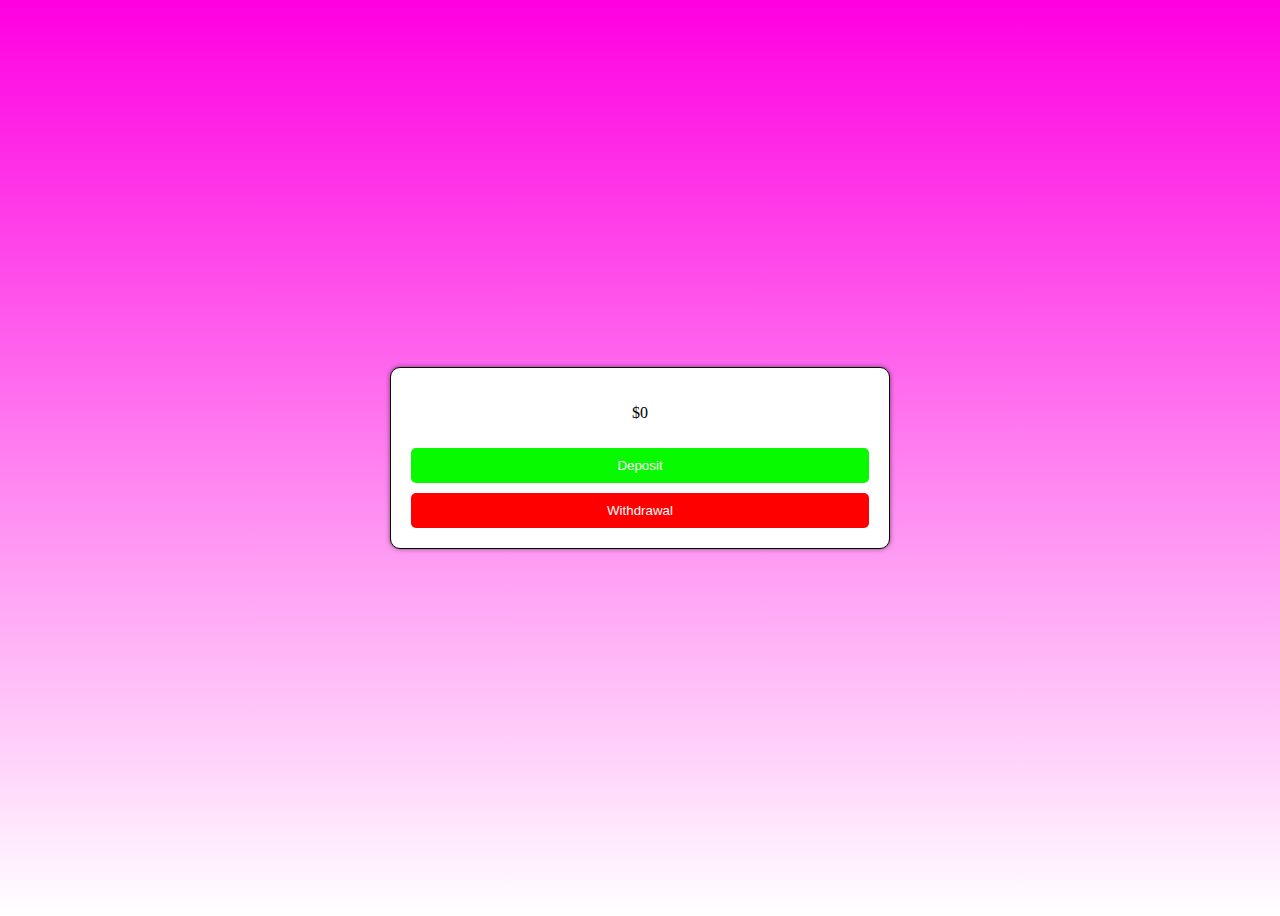
<file: FSD/Exp_2/index.html>
<!DOCTYPE html>
<html lang="en">
<head>
    <meta charset="UTF-8">
    <meta name="viewport" content="width=device-width, initial-scale=1.0">
    <title>Exp2</title>
    <link rel="stylesheet" href="style.css">
</head>
<body>
    <div id="container">
        <p>$0</p>
        <button id="btn1">Deposit</button>
        <button id="btn2">Withdrawal</button>
    </div>
</body>
</html>
</file>
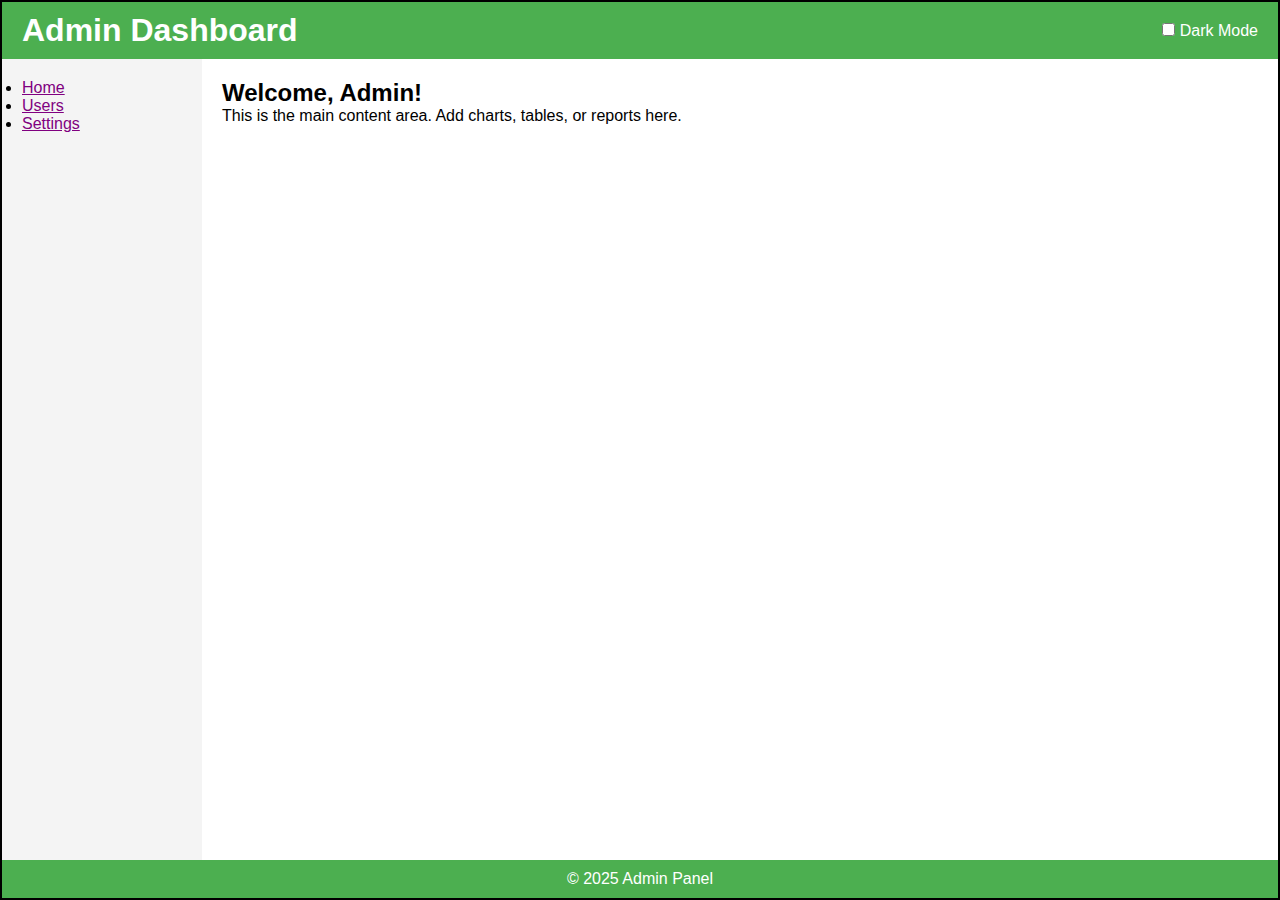
<file: FSD/Exp_3/index.html>
<!DOCTYPE html>
<html lang="en">
<head>
  <meta charset="UTF-8" />
  <meta name="viewport" content="width=device-width, initial-scale=1.0"/>
  <title>Admin Dashboard</title>
  <link rel="stylesheet" href="style.css"/>
</head>
<body>
  <div class="dashboard">
    
    <header class="header">
      <h1>Admin Dashboard</h1>
      <label>
        <input type="checkbox" id="themeToggle"/>
        Dark Mode
      </label>
    </header>

    <aside class="sidebar">
      <ul>
        <li><a href="#">Home</a></li>
        <li><a href="#">Users</a></li>
        <li><a href="#">Settings</a></li>
      </ul>
    </aside>

    <main class="main">
      <h2>Welcome, Admin!</h2>
      <p>This is the main content area. Add charts, tables, or reports here.</p>
    </main>

    <footer class="footer">
      &copy; 2025 Admin Panel
    </footer>

  </div>

  <script src="script.js"></script>
</body>
</html>
</file>
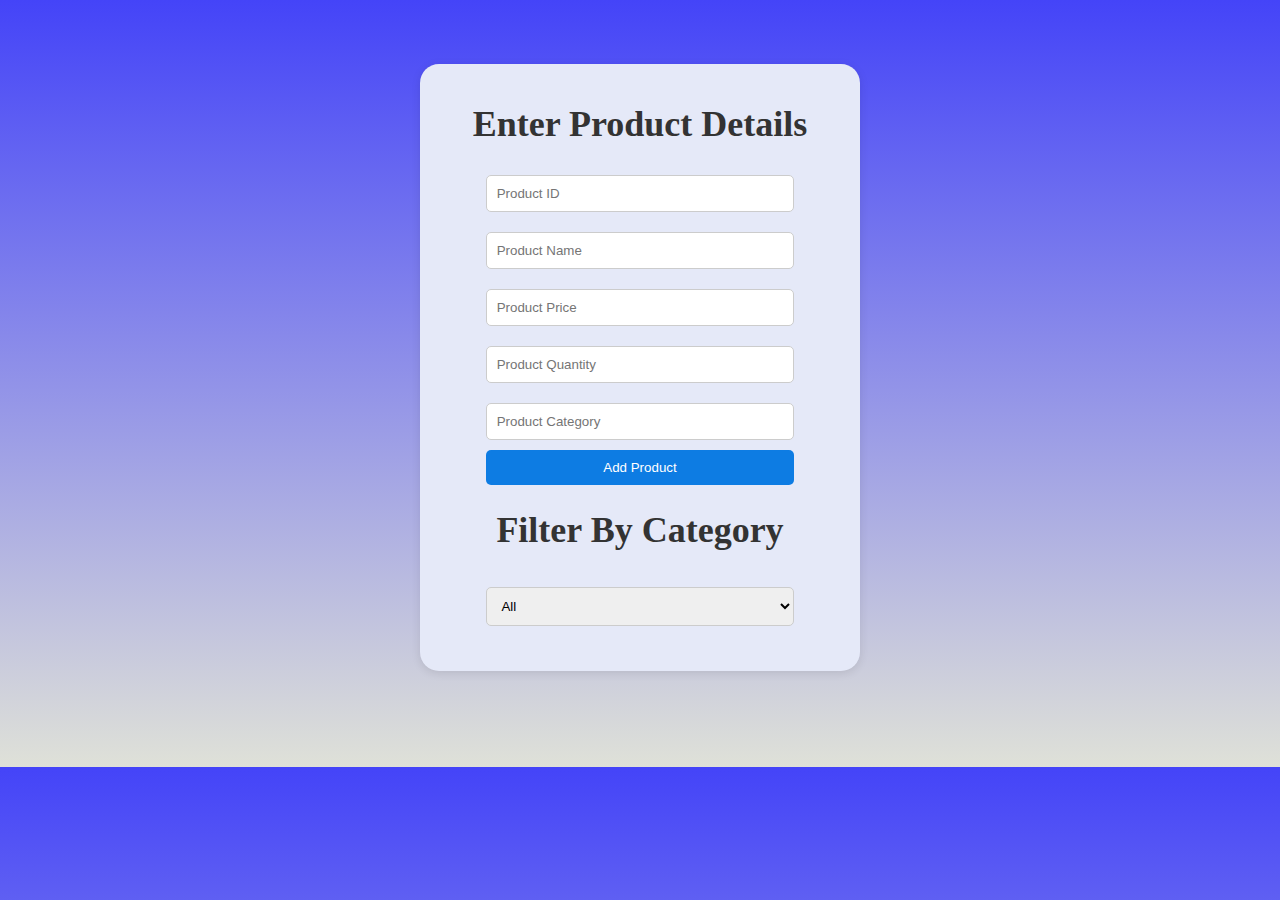
<file: FSD/Exp_5/index.html>
<!DOCTYPE html>
<html lang="en">
<head>
    <meta charset="UTF-8">
    <meta name="viewport" content="width=device-width, initial-scale=1.0">
    <title>Document</title>
    <link rel="stylesheet" href="style.css">
</head>
<body>
    <div class="container">
        <h1 id=" form-Heading">Enter Product Details</h1>
        <form>
            <label for="product id"></label>
            <input type="text" id="id" placeholder="Product ID" required>
            <br>
            <label for="Product Name"></label>
            <input type="text" id="name" placeholder="Product Name" rewuired>
            <br>
            <label for="Product Price"></label>
            <input type="number" id="price" placeholder="Product Price" required>
            <br>
            <label for="Product Quantity"></label>
            <input type="number" id="quantity" placeholder="Product Quantity" required></input>
            <br>
            <label for="Product Category"></label>
            <input type="text" id="category" placeholder="Product Category" required>
            <br>
            <button onclick="addProduct()">Add Product</button>
            <br>
           <h1>Filter By Category</h1>
            <select id="CategoryDropdown" onchange="filterByCategory()">
                <option value="All">All</option>
                <option value="Electronics">Electronics</option>
                <option value="Clothing">Clothing</option>
                <option value="Books">Books</option>
            </select>
            <br>
            <div class="table-container">
                <table id="productTable">
                    
                </table>
            </div>
        </form>

        <script src="script.js"></script>
    </div>
</body>
</html>
</file>
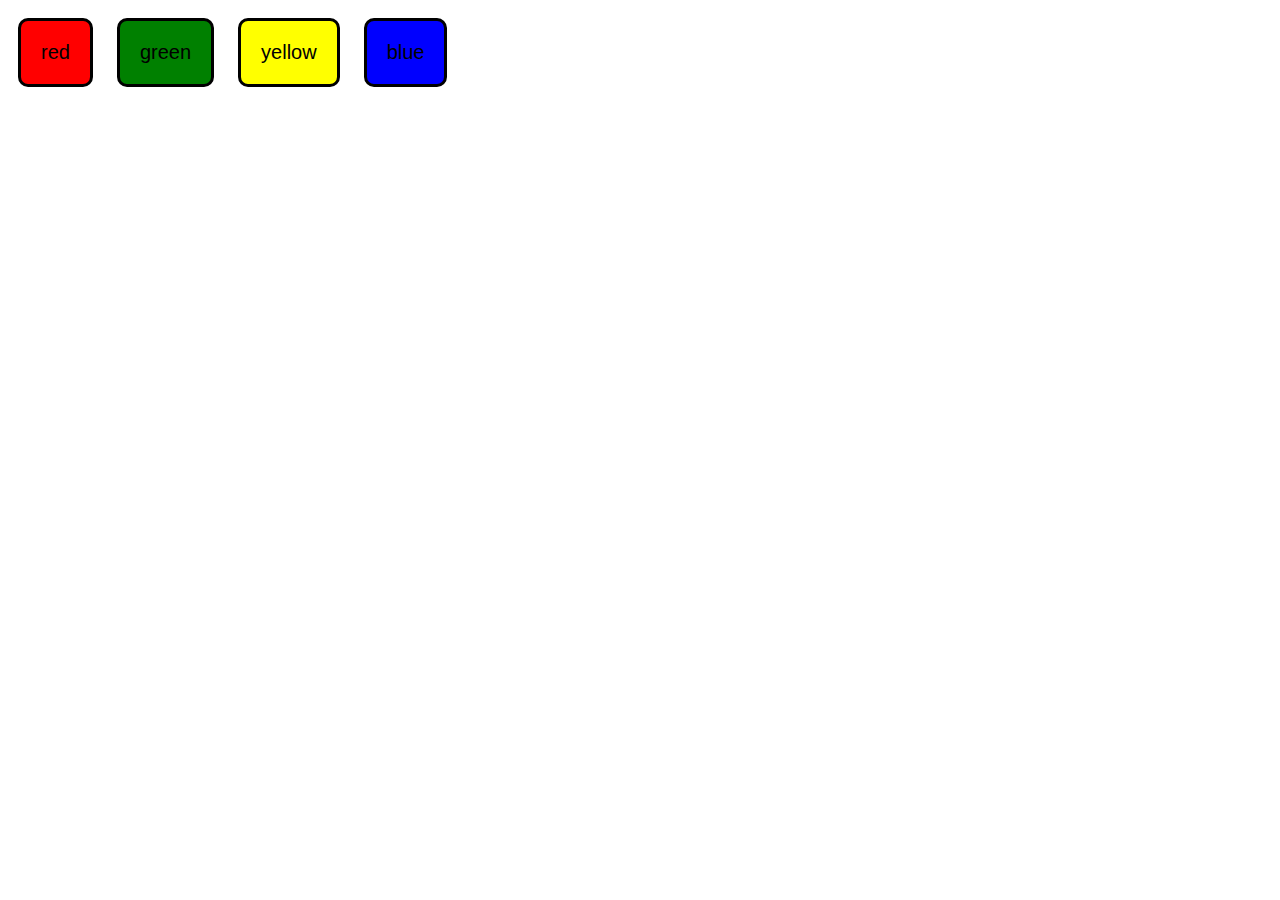
<file: FSD/Color_change.html>
<!DOCTYPE html>
<html lang="en">
<head>
    <meta charset="UTF-8">
    <meta name="viewport" content="width=device-width, initial-scale=1.0">
    <title>Document</title>

    <style>
        .buttons{
            
            justify-content: center;
            flex-direction: column;
        }

        .btn{
            margin: 10px;
            padding: 20px;
            font-size: 20px;
            border-radius: 10px;
            border: 3px solid black;
        }
    </style>
</head>
<body>
    <div class="buttons">
        <input class="btn" type="button" value="red" style="background-color: red "onclick="Changecolor(this)">
        <input class="btn" type="button" value="green" style="background-color: green" onclick="Changecolor(this)">
        <input class="btn"type="button" value="yellow" style="background-color: yellow " onclick="Changecolor(this)">
        <input class="btn" type="button" value="blue" style="background-color: blue" onclick="Changecolor(this)">
    </div>


     <script>
        function Changecolor(btn){
            document.bgColor=btn.value;
            document.title="background color is"+color;
        }
    </script>
    
</body>
</html>
</file>
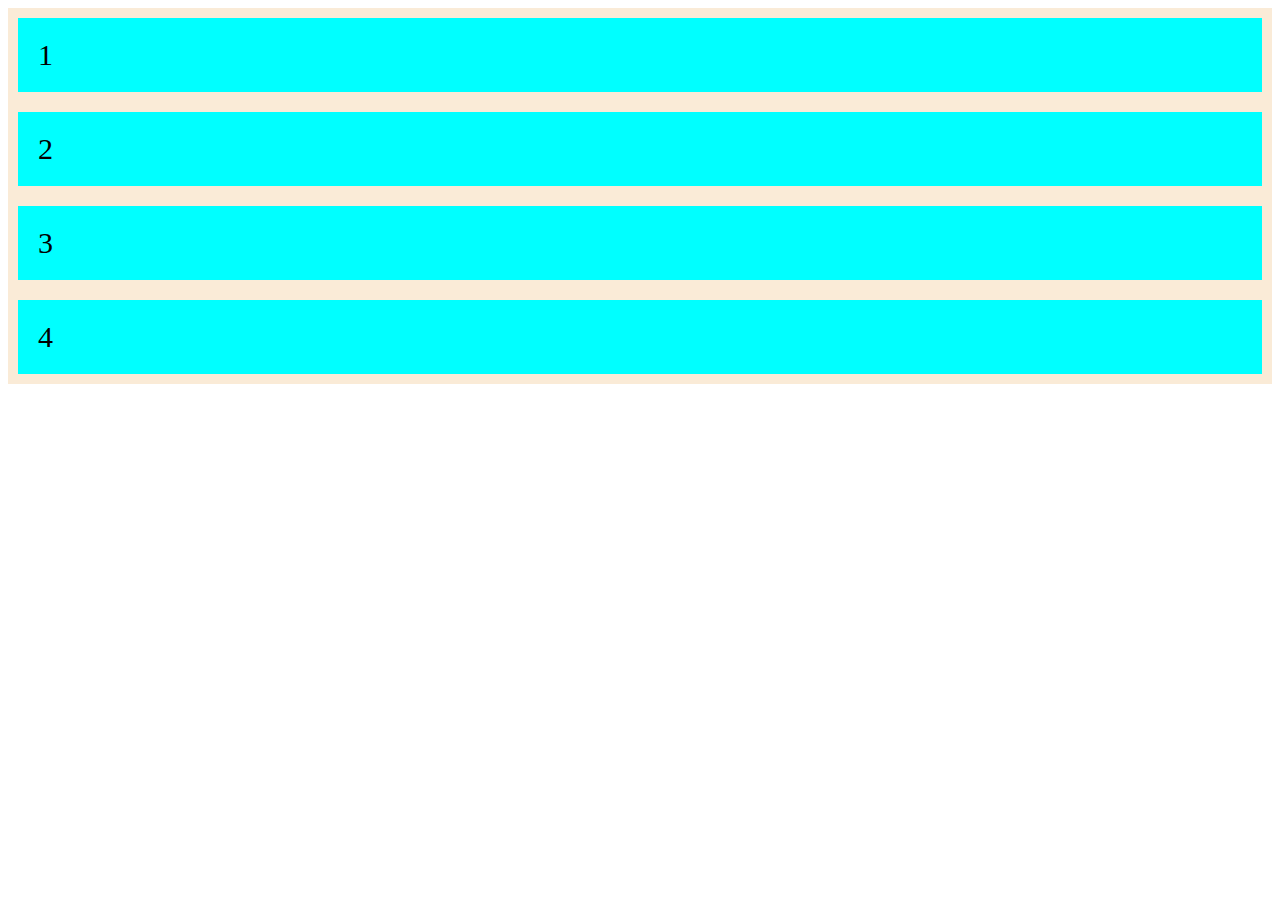
<file: FSD/flexbox.html>
<!DOCTYPE html>
<html lang="en">
<head>
    <meta charset="UTF-8">
    <meta name="viewport" content="width=device-width, initial-scale=1.0">
    <title>Document</title>

    <style>
        .flex-container{
            background-color: antiquewhite;
            flex-direction: column;
            display: flex;

        }
        .items{
            background-color: aqua;
            font-size: 30px;
            margin: 10px;
            padding: 20px;
        }
    </style>
</head>
<body>
    <div class="flex-container">
        <div class="items">1</div>
        <div class="items">2</div>
        <div class="items">3</div>
        <div class="items">4</div>
        
    </div>


   
</body>
</html>
</file>
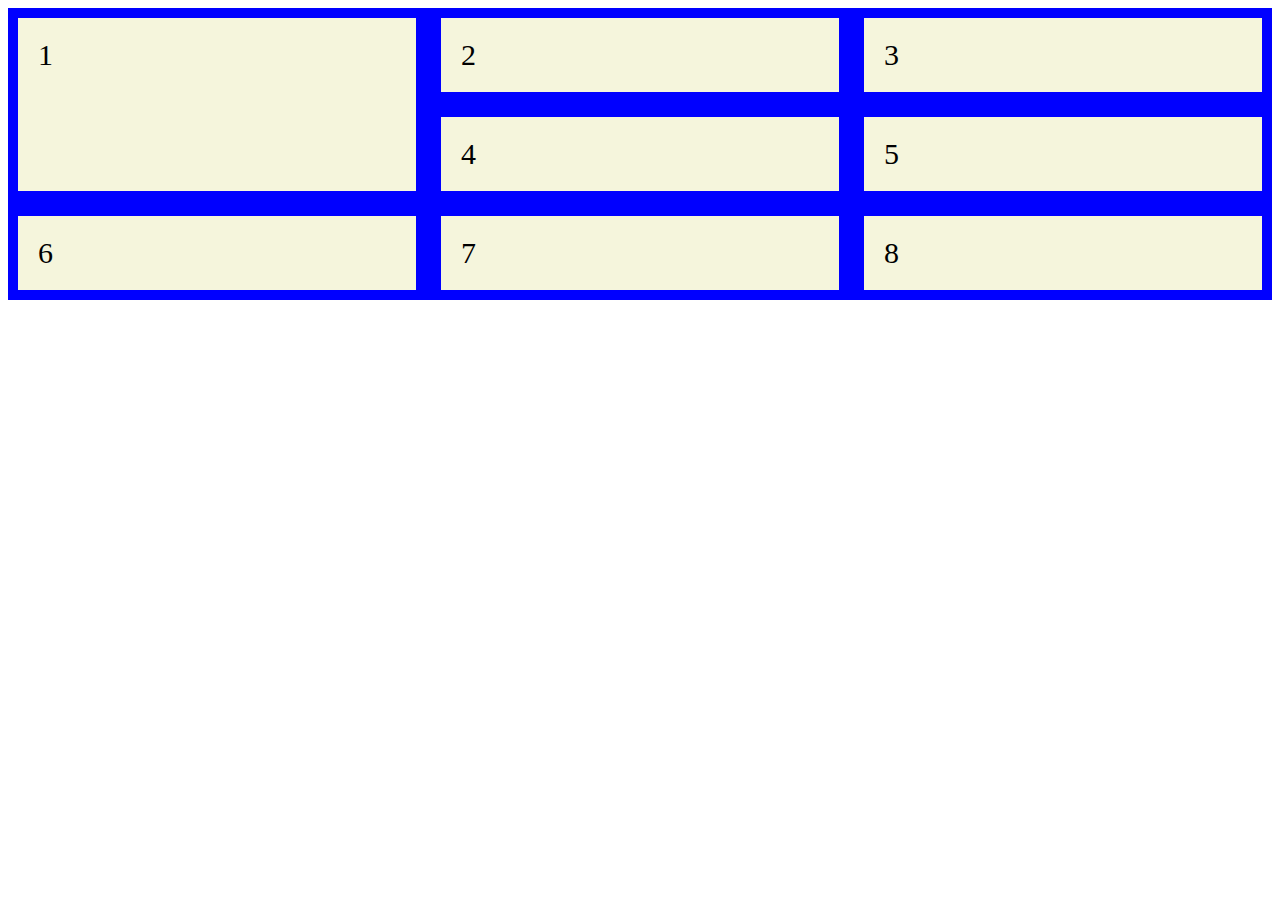
<file: FSD/grid.html>
<!DOCTYPE html>
<html lang="en">
<head>
    <meta charset="UTF-8">
    <meta name="viewport" content="width=device-width, initial-scale=1.0">
    <title>Document</title>

    <style>
         .grid-container{
            display: grid;
            grid-template-columns: auto auto auto ;
            gap: 5px;
            background-color: blue;
        }

        .item1{
            grid-row: 1 / span 2;
        }

        .item{
            background-color: beige;
            margin: 10px;
            padding: 20px;
            font-size: 30px;
            gap: 5px;
            

        }
    </style>
</head>
<body>
    <div class="grid-container">
        <div class="item item1">1</div>
        <div class="item">2</div>
        <div class="item">3</div>
        <div class="item">4</div>
        <div class="item">5</div>
        <div class="item">6</div>
        <div class="item">7</div>
        <div class="item">8</div>
    </div>
</body>
</html>
</file>
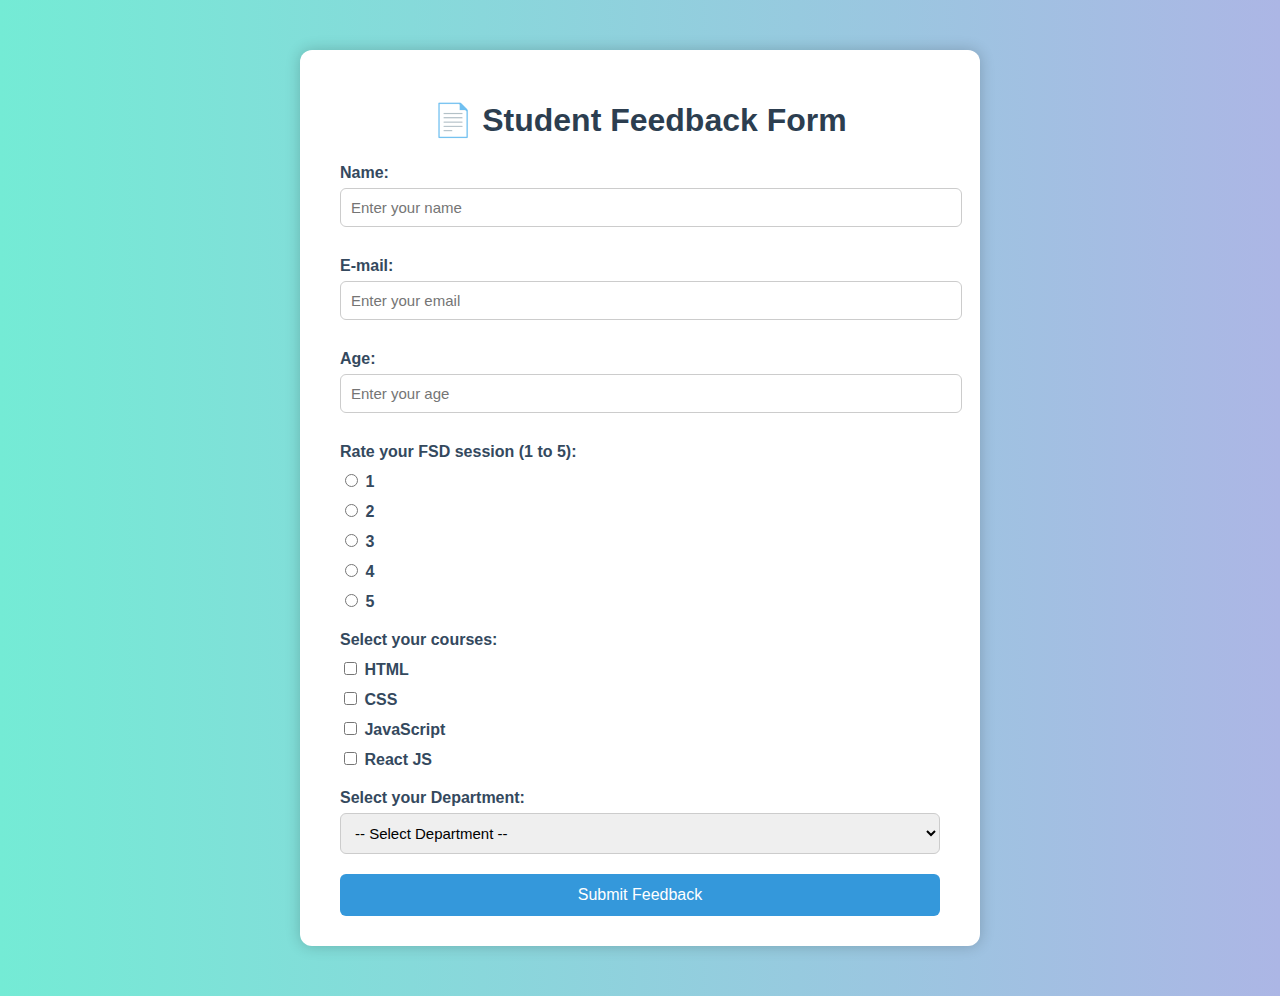
<file: FSD/Exp_1/form.html>
<!DOCTYPE html>
<html lang="en">
<head>
    <meta charset="UTF-8">
    <meta name="viewport" content="width=device-width, initial-scale=1.0">
    <title>Student Feedback Form</title>
    <style>
        body {
            margin: 0;
            padding: 0;
            background: linear-gradient(to right, #74ebd5, #ACB6E5);
            font-family: 'Segoe UI', Tahoma, Geneva, Verdana, sans-serif;
        }

        .container {
            background-color: #ffffff;
            width: 90%;
            max-width: 600px;
            margin: 50px auto;
            padding: 30px 40px;
            border-radius: 12px;
            box-shadow: 0 0 15px rgba(0, 0, 0, 0.2);
        }

        h1 {
            text-align: center;
            color: #2c3e50;
            margin-bottom: 25px;
        }

        label {
            font-weight: 600;
            margin-top: 10px;
            display: block;
            color: #34495e;
        }

        input[type="text"],
        input[type="email"],
        input[type="number"],
        select {
            width: 100%;
            padding: 10px;
            margin-top: 6px;
            margin-bottom: 20px;
            border: 1px solid #ccc;
            border-radius: 6px;
            font-size: 15px;
        }

        .radio-group,
        .checkbox-group {
            margin-bottom: 20px;
        }

        .radio-group label,
        .checkbox-group label {
            margin-right: 15px;
        }

        input[type="submit"] {
            background-color: #3498db;
            color: white;
            border: none;
            padding: 12px;
            width: 100%;
            font-size: 16px;
            border-radius: 6px;
            cursor: pointer;
            transition: 0.3s ease;
        }

        input[type="submit"]:hover {
            background-color: #2980b9;
        }
    </style>
</head>
<body>
    <div class="container">
        <h1>📄 Student Feedback Form</h1>
        <form>
            <label for="name">Name:</label>
            <input type="text" id="name" placeholder="Enter your name" required>

            <label for="email">E-mail:</label>
            <input type="email" id="email" placeholder="Enter your email" required>

            <label for="age">Age:</label>
            <input type="number" id="age" placeholder="Enter your age" required>

            <label>Rate your FSD session (1 to 5):</label>
            <div class="radio-group">
                <label><input type="radio" name="rating"> 1</label>
                <label><input type="radio" name="rating"> 2</label>
                <label><input type="radio" name="rating"> 3</label>
                <label><input type="radio" name="rating"> 4</label>
                <label><input type="radio" name="rating"> 5</label>
            </div>

            <label>Select your courses:</label>
            <div class="checkbox-group">
                <label><input type="checkbox" name="courses"> HTML</label>
                <label><input type="checkbox" name="courses"> CSS</label>
                <label><input type="checkbox" name="courses"> JavaScript</label>
                <label><input type="checkbox" name="courses"> React JS</label>
            </div>

            <label for="department">Select your Department:</label>
            <select id="department" required>
                <option value="">-- Select Department --</option>
                <option value="aiml">AIML</option>
                <option value="cse">CSE</option>
                <option value="it">IT</option>
                <option value="mbbs">MBBS</option>
            </select>

            <input type="submit" value="Submit Feedback">
        </form>
    </div>
</body>
</html>
</file>
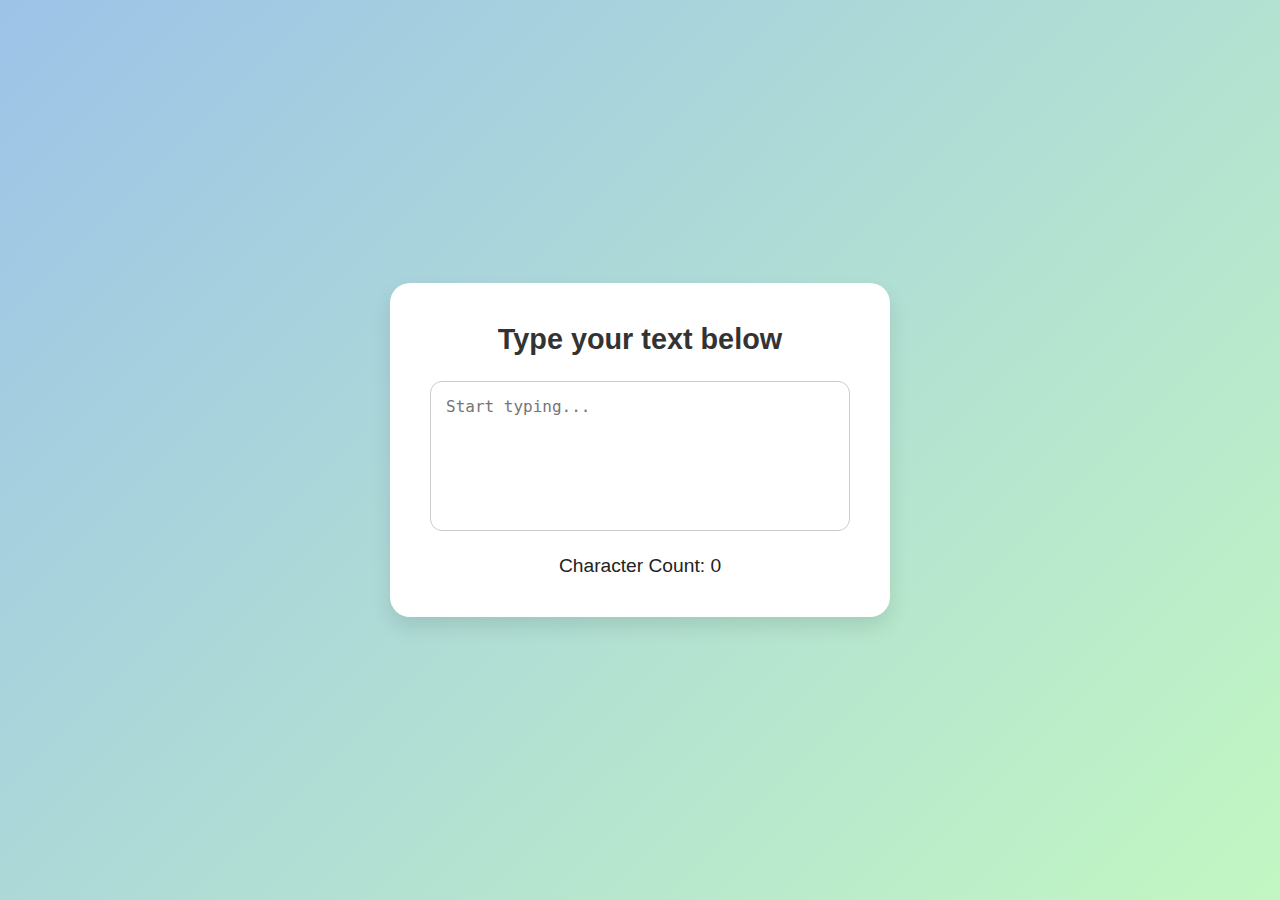
<file: FSD/Exp_4/character_count.html>
<!DOCTYPE html>
<html lang="en">
<head>
  <meta charset="UTF-8" />
  <meta name="viewport" content="width=device-width, initial-scale=1.0"/>
  <title>Character Counter</title>
  <style>
    * {
      margin: 0;
      padding: 0;
      box-sizing: border-box;
    }

    body {
      height: 100vh;
      display: flex;
      justify-content: center;
      align-items: center;
      font-family: 'Segoe UI', sans-serif;
      background: linear-gradient(135deg,  #9dc3e8 , rgb(194, 247, 194));
    }

    .container {
      background: #fff;
      padding: 40px;
      border-radius: 20px;
      box-shadow: 0 10px 20px rgba(0, 0, 0, 0.1);
      width: 90%;
      max-width: 500px;
      text-align: center;
    }

    h1 {
      font-size: 1.8rem;
      margin-bottom: 25px;
      color: #333;

    }

    textarea {
      width: 100%;
      height: 150px;
      padding: 15px;
      font-size: 1rem;
      border: 1px solid #ccc;
      border-radius: 12px;
      resize: none;
      transition: border-color 0.1s;
    }

    textarea:focus {
      border-color: green;
      outline: none;
    }

    .count {
      margin-top: 20px;
      font-size: 1.2rem;
      color: #222;
    }
  </style>
</head>
<body>
  <div class="container">
    <h1>Type your text below</h1>
    <textarea id="textInput" placeholder="Start typing..."></textarea>
    <div class="count">Character Count: <span id="charCount">0</span></div>
  </div>

  <script>
    const textarea = document.getElementById("textInput");
    const countDisplay = document.getElementById("charCount");

    textarea.addEventListener("input", () => {
      countDisplay.textContent = textarea.value.length;
    });
  </script>
</body>
</html>
</file>
<file: FSD/Exp_2/style.css>
body{
    display: flex;
    justify-content: center;
    align-items: center;
    height: 100vh;
}

#container {
    width: 500px;
    margin: 0 auto;
    text-align: center;
    border: 1px solid #000000;
    padding: 20px;
    border-radius: 10px;
    display: flex;
    flex-direction: column;
    align-items: center;
    gap: 10px;
    box-sizing: border-box;
    box-shadow: 0px 0px 5px 0px rgba(0, 0, 0, 0.5);
    background-color: #ffffff;
}

#btn1{
    background-color: rgb(8, 250, 0);
    width: 100%;
    border: none;
    padding: 10px;
    border-radius: 5px;
    color: white;
}

#btn2{
    background-color: rgb(255, 0, 0);
    width: 100%;
    border: none;
    padding: 10px;
    border-radius: 5px;
    color: white;   
}
body{
    background: linear-gradient( #ff00e1, #ffffff);
}
</file>
<file: FSD/Exp_3/style.css>
:root {
  --bg: #ffffff;
  --text: #000000;
  --header-bg: #4caf50;
  --sidebar-bg: #f4f4f4;
  --link: purple;
  --footer-bg: #4caf50;
}

body.dark {
  --bg: #121212;
  --text: #ffffff;
  --header-bg: #333;
  --sidebar-bg: #222;
  --link: #a29bfe;
  --footer-bg: #111;
}

* {
  margin: 0;
  padding: 0;
  box-sizing: border-box;
}

body {
  font-family: sans-serif;
  background-color: var(--bg);
  color: var(--text);
  transition: all 0.3s ease;
}

a {
  color: var(--link);
}

.dashboard {
  display: grid;
  grid-template-areas: 
    "header header"
    "sidebar main"
    "footer footer";
  grid-template-columns: 200px 1fr;
  grid-template-rows: auto 1fr auto;
  min-height: 100vh;
  border: 2px solid black;
}

/* Sections */
.header {
  grid-area: header;
  background: var(--header-bg);
  color: white;
  display: flex;
  justify-content: space-between;
  align-items: center;
  padding: 10px 20px;
}

.sidebar {
  grid-area: sidebar;
  background: var(--sidebar-bg);
  padding: 20px;
}

.main {
  grid-area: main;
  padding: 20px;
}

.footer {
  grid-area: footer;
  background: var(--footer-bg);
  color: white;
  text-align: center;
  padding: 10px;
}
</file>
<file: FSD/Exp_5/style.css>
.container{
    width: 32vw;
    margin: auto;
    margin-top: 4rem;
    margin-bottom: 6rem;
    padding: 15px;
    background-color: #e5e9f8;
    border-radius: 19px;
    box-shadow: 0 2px 10px rgba(0, 0, 0, 0.1);
    text-align: center;
}

#form-Heading {
    color: #333;
    margin-top: 2rem;
    margin-bottom: 3px;
    font-weight: bolder;
    font-size: 3rem;
}

input[type="text"], input[type="number"] {
    width: 70%;
    padding: 10px;
    margin: 10px 0;
    border: 1px solid #ccc;
    border-radius: 5px;
}

table {
    width: 95%;
    border-collapse: collapse;
    margin-top: 20px;
    margin-left: 10px;
}
table,th,td {
    padding: 10px;
    text-align: center;
    border: 1px solid #100f0f;
    font-weight: bold;
}
button {
    padding: 10px 20px;
    width: 75%;
    background-color: #0d7ce3;
    color: white;
    border: none;
    border-radius: 5px;
    cursor: pointer;
}
select {
    width: 75%;
    padding: 10px;
    margin: 10px 0;
    border: 1px solid #ccc;
    border-radius: 5px;
    margin-top: 16px;
}
h1{
    font-size: 36px;
    color: #333;
    margin-bottom: 20px;
}
body{
    background:linear-gradient(rgb(68, 68, 248), #dfe1d8);
    margin: 0px;
}
</file>
